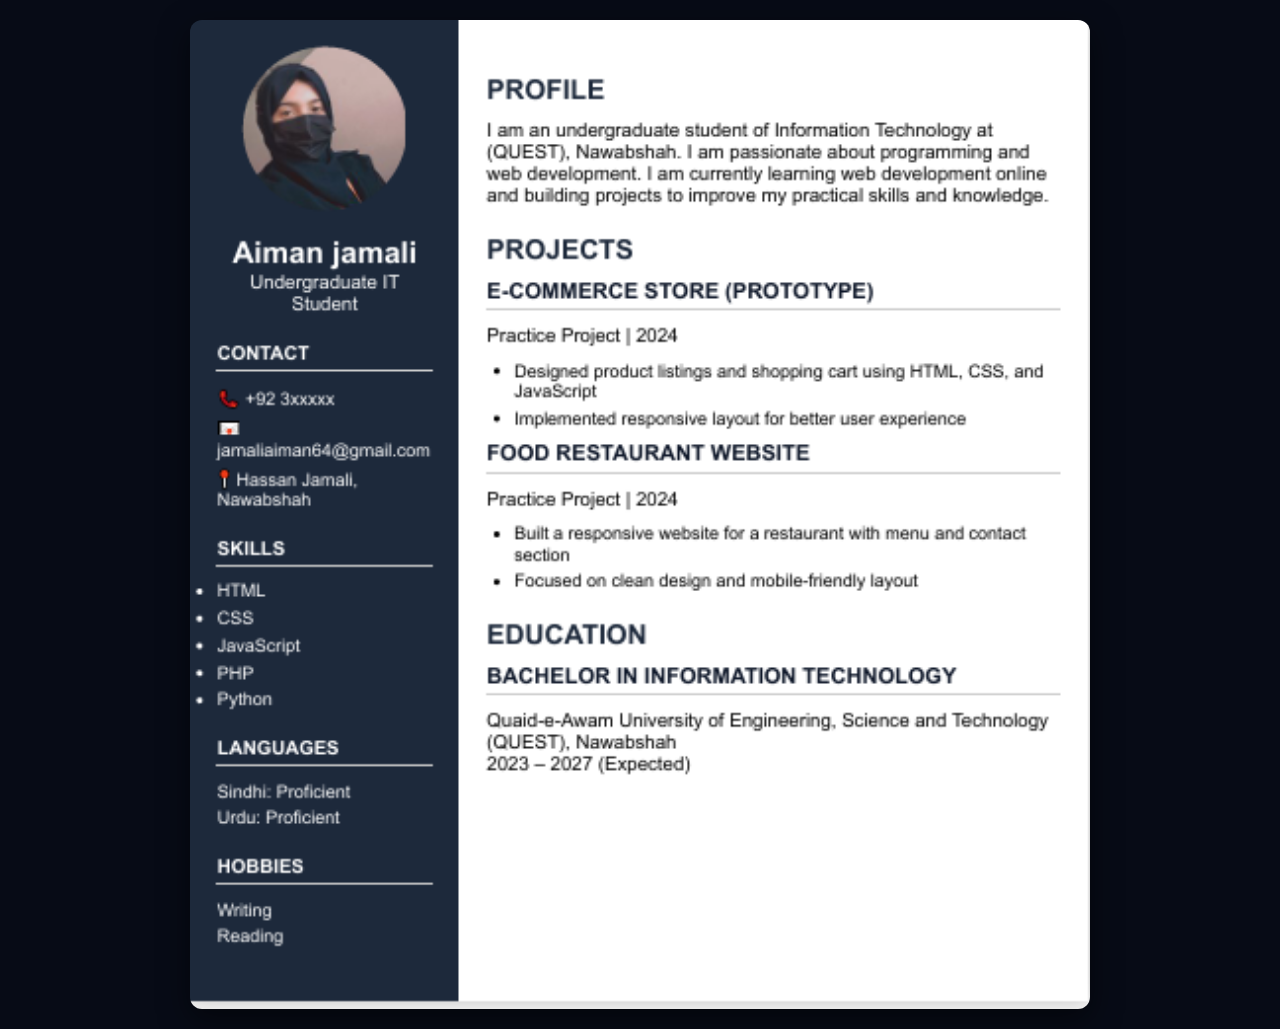
<file: cv.html>
<!DOCTYPE html>
<html lang="en">
<head>
    <meta charset="UTF-8">
    <meta name="viewport" content="width=device-width, initial-scale=1.0">
    <title>Aiman Jamali - CV</title>
    <style>
        * {
            margin: 0;
            padding: 0;
            box-sizing: border-box;
        }
        body {
            background-color: #070b16;
            display: flex;
            justify-content: center;
            align-items: center;
            min-height: 100vh;
            padding: 20px;
        }
        .cv-container {
            max-width: 900px;
            width: 100%;
            box-shadow: 0 10px 30px rgba(0, 0, 0, 0.5);
            border-radius: 12px;
            overflow: hidden;
        }
        .cv-container img {
            width: 100%;
            height: auto;
            display: block;
        }
    </style>
</head>
<body>

    <div class="cv-container">
        <img src="cv-Aiman.jpg" alt="Aiman Jamali CV">
    </div>

</body>
</html>
</file>
